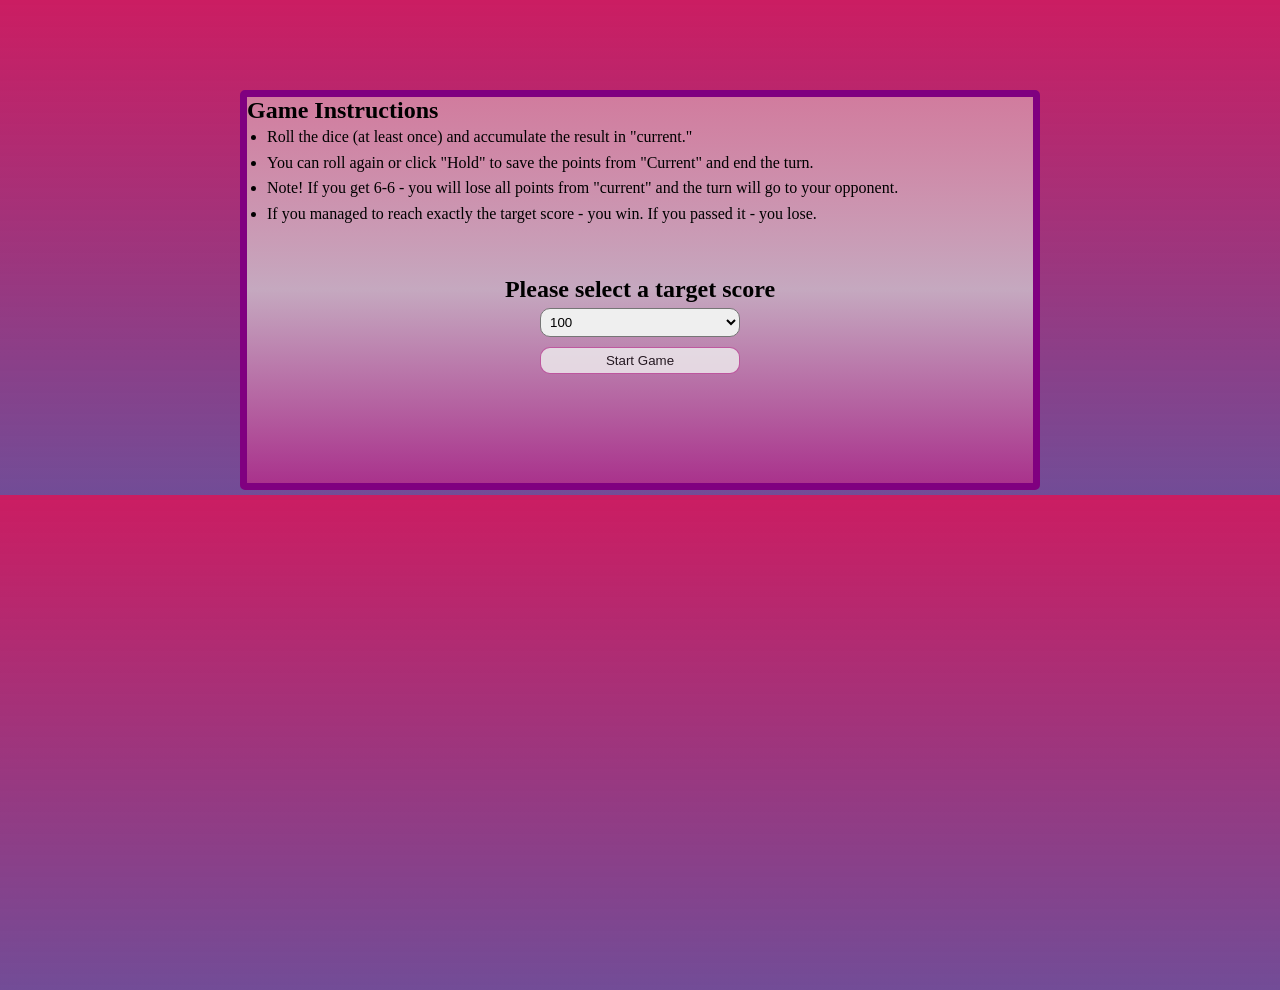
<file: index.html>
<!DOCTYPE html>
<html lang="en">
<head>
    <meta charset="UTF-8">
    <meta name="viewport" content="width=device-width, initial-scale=1.0">
    <link rel="stylesheet" href="style2.css"> 
    <title>Dice Game</title>
</head>
<body>
    <section id="container">
        <h1>Game Instructions</h1>
    <section class="instructions">
        <ul>
            <li>Roll the dice (at least once) and accumulate the result in "current."</li>
            <li>You can roll again or click "Hold" to save the points from "Current" and end the turn.</li>
            <li>Note! If you get 6-6 - you will lose all points from "current" and the turn will go to your opponent.</li>
            <li>If you managed to reach exactly the target score - you win. If you passed it - you lose.</li>
        </ul>
    </section>
    
    <section class="settings">
        <h2>Please select a target score</h2>
        <select id="winningScore">
            <option value="50">50</option>
            <option value="100" selected>100</option>
            <option value="200">200</option>
            <option value="250">200</option>
            <option value="300">200</option>
            
        </select>
        <button id="startGame">Start Game</button>
    </section>
</section>

    <script src="firstpage.js"></script> 
</body>
</html>
</file>
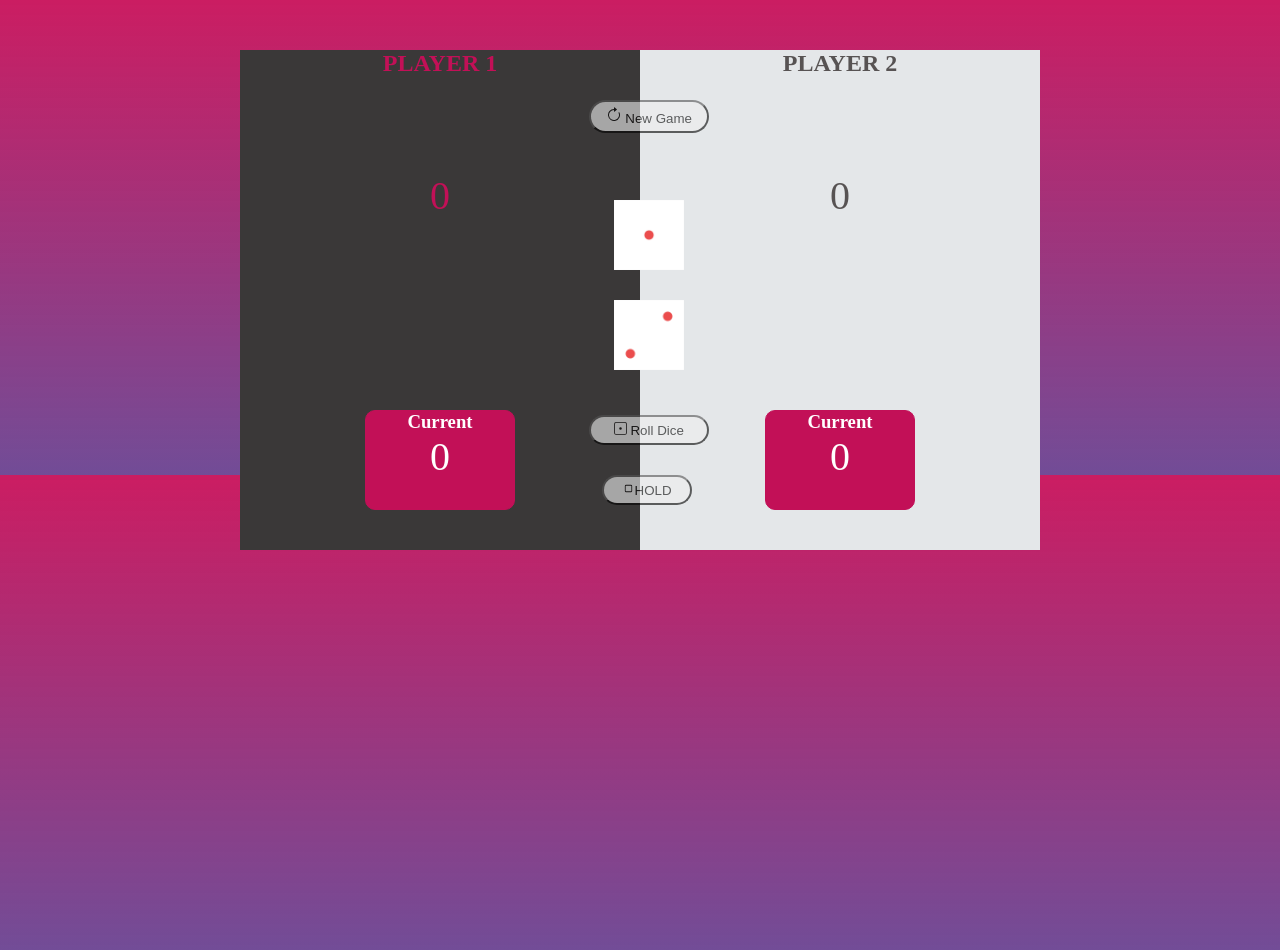
<file: DiceGame.html>
<!DOCTYPE html>
<html lang="en">

<head>
    <meta charset="UTF-8">
    <meta name="viewport" content="width=device-width, initial-scale=1.0">
    <link rel="stylesheet" href="style.css">
    <title>Dice Game</title>
</head>

<body>
    <section class="container">
        <img src="dice-1.png" alt="dice1" width="70px" height="70px" id="dice1">
        <img src="dice-2.png" alt="dice2" width="70px" height="70px" id="dice2">

        <button id="btn_roll"><svg xmlns="http://www.w3.org/2000/svg" width="13" height="13" fill="currentColor"
                class="bi bi-dice-1" viewBox="0 0 16 16">
                <circle cx="8" cy="8" r="1.5" />
                <path
                    d="M13 1a2 2 0 0 1 2 2v10a2 2 0 0 1-2 2H3a2 2 0 0 1-2-2V3a2 2 0 0 1 2-2h10zM3 0a3 3 0 0 0-3 3v10a3 3 0 0 0 3 3h10a3 3 0 0 0 3-3V3a3 3 0 0 0-3-3H3z" />
            </svg> Roll Dice</button>

        <button id="btn_newGame"><svg xmlns="http://www.w3.org/2000/svg" width="16" height="16" fill="currentColor"
                class="bi bi-arrow-clockwise" viewBox="0 0 16 16">
                <path fill-rule="evenodd" d="M8 3a5 5 0 1 0 4.546 2.914.5.5 0 0 1 .908-.417A6 6 0 1 1 8 2v1z" />
                <path
                    d="M8 4.466V.534a.25.25 0 0 1 .41-.192l2.36 1.966c.12.1.12.284 0 .384L8.41 4.658A.25.25 0 0 1 8 4.466z" />
            </svg> New Game</button>

        <button id="btn_hold"><svg xmlns="http://www.w3.org/2000/svg" width="13" height="13" fill="currentColor"
                class="bi bi-stop" viewBox="0 0 16 16">
                <path
                    d="M3.5 5A1.5 1.5 0 0 1 5 3.5h6A1.5 1.5 0 0 1 12.5 5v6a1.5 1.5 0 0 1-1.5 1.5H5A1.5 1.5 0 0 1 3.5 11V5zM5 4.5a.5.5 0 0 0-.5.5v6a.5.5 0 0 0 .5.5h6a.5.5 0 0 0 .5-.5V5a.5.5 0 0 0-.5-.5H5z" />
            </svg>HOLD</button>

        <section id="player1">
            <h2>PLAYER 1</h2>
            <p id="score1">0</p>

            <section id="player1_p">

            </section>

            <section id="player1_score">
                <h3>Current</h3>
                <p id="current_score1">0</p>
            </section>

        </section>

        <section id="player2">
            <h2>PLAYER 2</h2>
            <p id="score2">0</p>

            <section id="player2_p">

            </section>

            <section id="player2_score">
                <h3>Current</h3>
                <p id="current_score2">0</p>
            </section>

        </section>

    </section>

</body>
<script src="Dice.js"></script>

</html>
</file>
<file: style2.css>
*{
    padding: 0;
    margin: 0;
    box-sizing: border-box;
}
body{
    height: 100vh;
    background: linear-gradient(#cb1d62,#532580d1);
    background-size: 100% 50%;
}
#container{

    width: 800px;
    height: 400px;
    border: 7px solid purple;
    margin: auto;
    background: linear-gradient(#d17c9e,#cfc1cdd1,#b52d8ad1);
    margin-top: 90px;
    border-radius: 5px;
}
.instructions{

    margin-left: 20px;
}
li{
    line-height: 1.6rem;
}
.settings{
    display: flex;
    flex-direction: column;
    justify-content: center;
    align-items: center;
    margin-top: 50px;
}
#winningScore{
    padding: 5px;
    width: 200px;
    border-radius: 10px;
    margin-top: 5px;

}
#startGame{
    padding: 5px;
    width: 200px;
    border-radius: 10px;
    margin-top: 10px;
    color: black;
    opacity: 80%;
    border: 1px solid #b52d8ad1;

}
#startGame:hover{
    opacity: 100%;
}
</file>
<file: style.css>
*{
    padding: 0;
    margin: 0;
    box-sizing: border-box;
}
body{
    height: 100vh;
    background: linear-gradient(#cb1d62,#532580d1);
    background-size: 100% 50%;
}
.container{
    display: flex;
    justify-content: center;
    align-items: center;
    margin-top: 50px;
    position: relative;
}
#player1 p{
    text-align: center;
    font-size: 40px;
    color: #c21057;
    /* margin-top: 20px; */
}
#player2 p{
    text-align: center;
    font-size: 40px;
    color: rgb(87, 83, 83);
}
#player1 h2{
    color: #c21057;

}
#player2 h2{
    color: rgb(87, 83, 83);

}
#player1{
    background-color: rgb(58, 56, 56);
    width: 400px;
    height: 500px;
    display: flex;
    flex-direction: column;
    align-items: center;
    justify-content: space-between;
}
#player2{
    background-color: #e4e7e9; 
    width: 400px;
    height: 500px;
    display: flex;
    flex-direction: column;
    align-items: center;
    justify-content: space-between;
}
#dice1{
    position: absolute;
    left: 48%;
    top: 30%;
}
#dice2{
    position: absolute;
    left: 48%;
    top: 50%;
}
#btn_roll{
    position: absolute;
    left: 46%;
    top: 73%;
    padding: 5px;
    border-radius: 50px;
    opacity: 60%;
    width: 120px;
}
#btn_newGame{
    position: absolute;
    left: 46%;
    top: 10%;
    padding: 5px;
    border-radius: 50px;
    opacity: 60%;
    width: 120px;
}
#btn_hold{
    position: absolute;
    left: 47%;
    top: 85%;
    padding: 5px;
    border-radius: 50px;
    opacity: 60%;
    width: 90px;

}
#player1_score{
    width: 150px;
    height: 100px;
    border: 1px solid #c21057;
    color: white;
    background-color: #c21057;
    text-align: center;
    border-radius: 10px;
    margin-bottom: 40px;
}
#player2_score{
    width: 150px;
    height: 100px;
    border: 1px solid #c21057;
    color: white;
    background-color: #c21057;
    text-align: center;
    border-radius: 10px;
    margin-bottom: 40px;
}
#player1_score p{
    color: white;
}
#player2_score p{
    color: white;
}
button:hover {
    opacity: 70%;
    cursor: pointer;
}

@media screen and (max-width: 767px) {
    #player1 p,
    #player2 p {
        font-size: 24px; 
    }

    .container {
        margin-top: 20px; 
        position: relative;
    }

    #dice1,
    #dice2,
    #btn_roll,
    #btn_newGame,
    #btn_hold {
        left: 45%; 

    }

    #btn_roll {
        top: 70%;
        width: 90px; 
    }

    #btn_newGame {
        top: 10%;
        width: 100px; 
    }

    #btn_hold {
        top: 80%;
        width: 70px; 
    }

    #player1_score,
    #player2_score {
        width: 100px; 
        height: 70px; 
        font-size: 16px; 
        margin-bottom: 20px; 
    }
}
</file>
